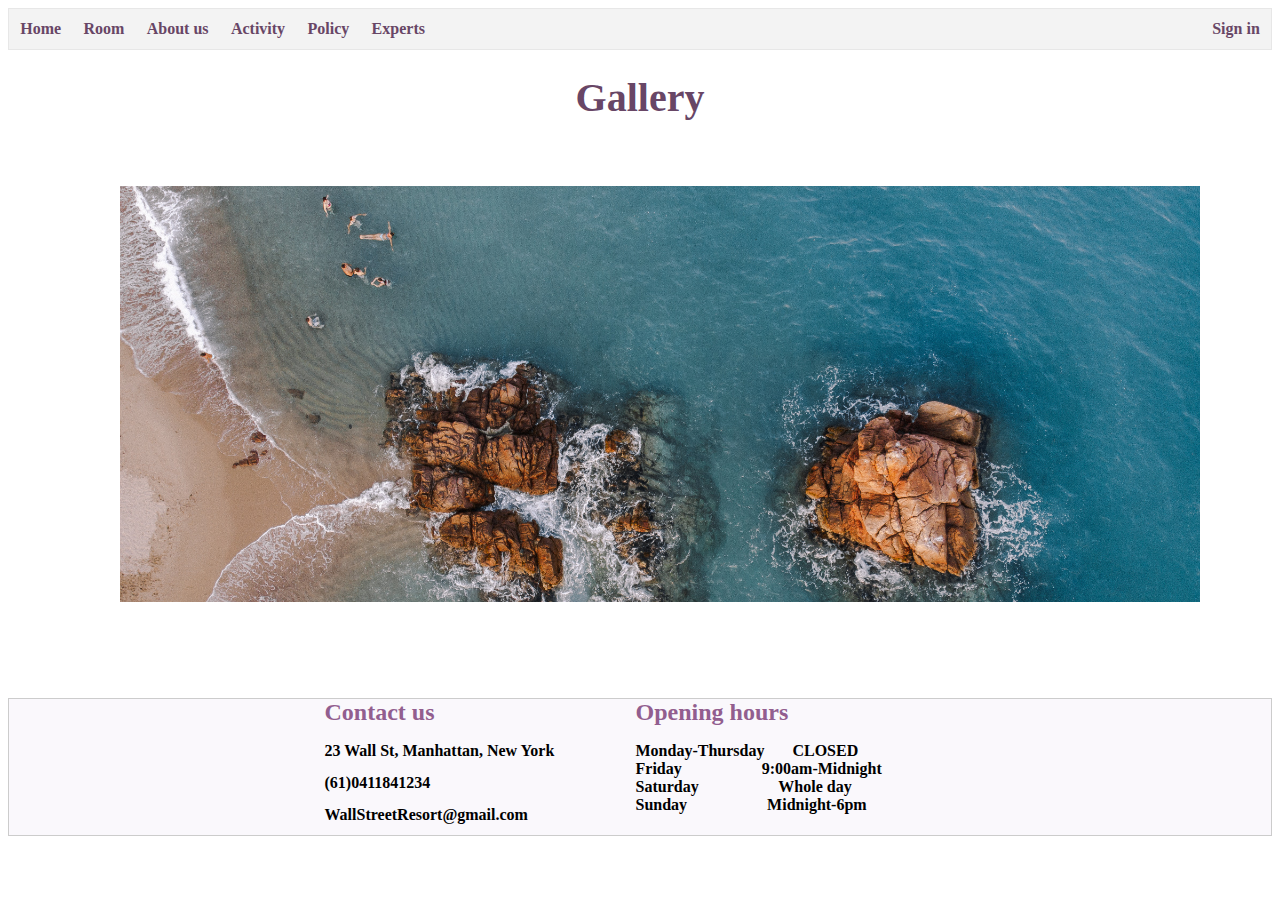
<file: src/about_us.html>
<!DOCTYPE html>
<html lang="en">
    <head>
        <meta charset="UTF-8">
        <meta name="viewport" content="width=device-width, initial-scale=1.0">
        <title>About us</title>
        <link href="css/style.css" rel="stylesheet">
    </head>
<body>
        <!--navigation-->
        <header>
            <div class="nav">
                <ul>
                    <li><a class="active" href="./index.html">Home</a></li>
                    <li><a href="./room.html">Room</a></li>
                    <li><a href="about_us.html">About us</a>
                        <div class="subnav">
                            <a href="./overview.html">Overview</a>
                            <a href="./report.html">Report</a>
                        </div>
                    </li>
                    <li><a href="./activity.html">Activity</a>
                        <div class="subnav">
                            <a href="./activity_game.html">Game</a>
                            <a href="./experts.html">Chat</a>
                            <a href="./activity_bet.html">Bet</a>
                        </div>
                    </li>
                    <li><a href="./policy.html">Policy</a></li>
                    <li><a href="./experts.html">Experts</a></li>
                    <li class="sign_in"><a href="./sign_in.html">Sign in</a></li>
                </ul>
            </div>
        </header>
        <!--Header-->
        <div class="about_us_header">
            <h1>Gallery</h1>  
        </div>
        <!--Figure-->
        <div class="figures">
            <div id="scroll" class="figure">
                <ul class="slider">
                    <li><img src="./images/aboutus1.jpg" alt="overview1"></li>
                    <li><img src="./images/aboutus2.jpg" alt="overview2"></li>
                    <li><img src="./images/aboutus3.jpg" alt="overview3"></li>
                    <li><img src="./images/aboutus4.jpg" alt="overview4"></li>
                    <li><img src="./images/aboutus5.jpg" alt="overview5"></li>
                </ul>
                <ul class="page_number"></ul>
            </div>
        </div>
        <!--footer-->
        <div class="footer">
            <div class="contact">
                <h1>Contact us</h1>
                <li>23 Wall St, Manhattan, New York</li>
                <li>(61)0411841234</li>
                <li>WallStreetResort@gmail.com</li>
            </div>
            <div class="opening">
                <h1>Opening hours</h1>
                <li>Monday-Thursday &nbsp&nbsp&nbsp&nbsp&nbsp CLOSED </li>
                <li>Friday &nbsp&nbsp&nbsp&nbsp&nbsp&nbsp&nbsp&nbsp&nbsp&nbsp&nbsp&nbsp&nbsp&nbsp&nbsp&nbsp&nbsp&nbsp
                    9:00am-Midnight </li>
                <li>Saturday &nbsp&nbsp&nbsp&nbsp&nbsp&nbsp&nbsp&nbsp&nbsp&nbsp&nbsp&nbsp&nbsp&nbsp&nbsp&nbsp&nbsp&nbsp
                    Whole day </li>
                <li>Sunday &nbsp&nbsp&nbsp&nbsp&nbsp&nbsp&nbsp&nbsp&nbsp&nbsp&nbsp&nbsp&nbsp&nbsp&nbsp&nbsp&nbsp&nbsp
                    Midnight-6pm </li>
            </div>
        </div>
        <!--script-->
        <script src="js/jquery-3.6.0.min.js"></script>
        <script src="js/figure_slide.js"></script>
</body>

</html>
</file>
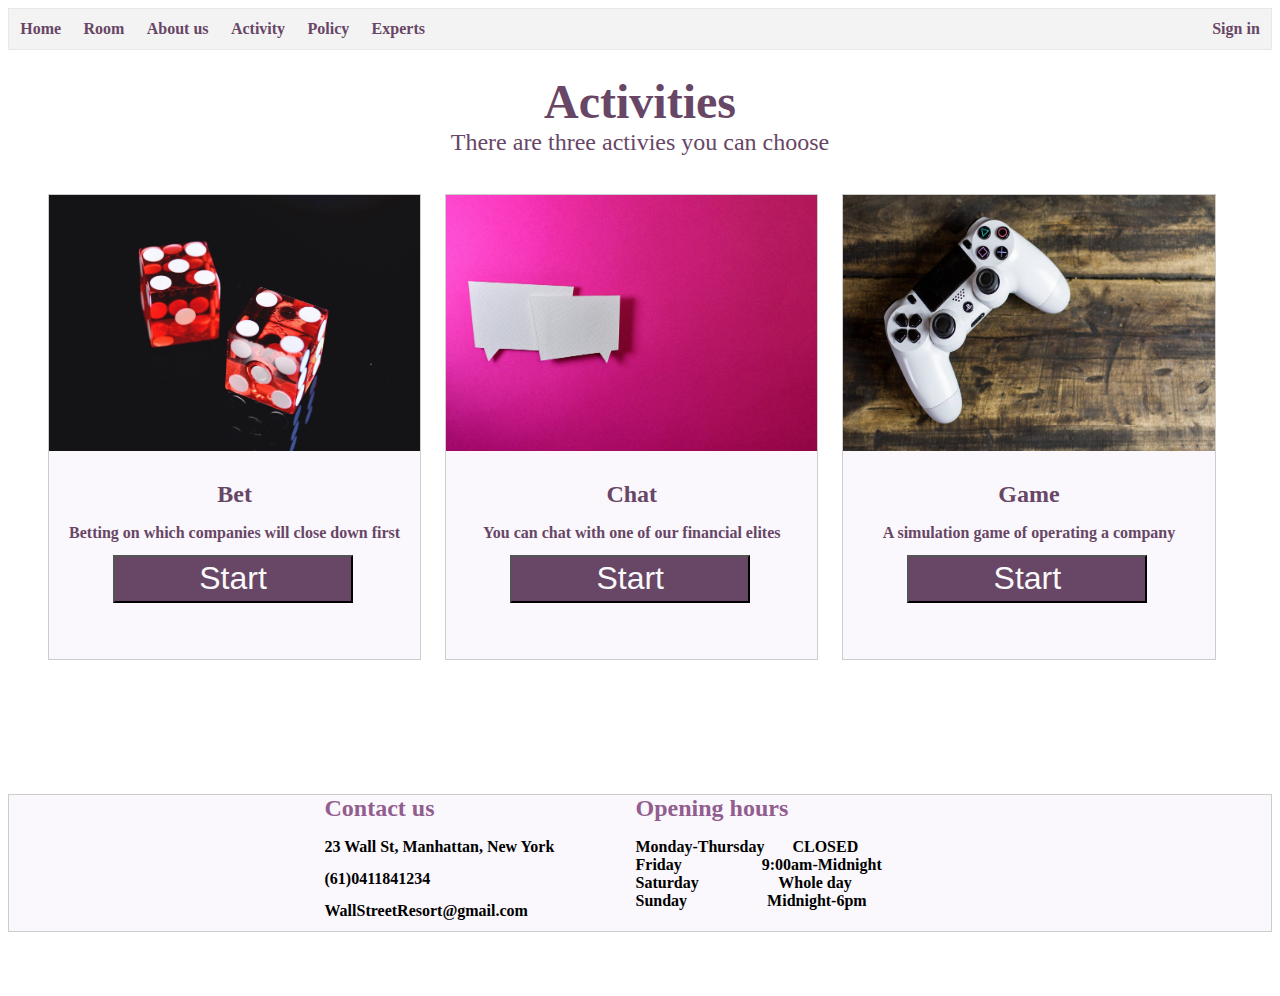
<file: src/activity.html>
<!DOCTYPE html>
<html lang="en">

<head>
    <meta charset="UTF-8">
    <meta name="viewport" content="width=device-width, initial-scale=1.0">
    <title>Activity</title>
    <link href="css/style.css" rel="stylesheet">
</head>

<body>
    <!--navigation-->
    <header>
        <div class="nav">
            <ul>
                <li><a class="active" href="./index.html">Home</a></li>
                <li><a href="./room.html">Room</a></li>
                <li><a href="about_us.html">About us</a>
                    <div class="subnav">
                        <a href="./overview.html">Overview</a>
                        <a href="./report.html">Report</a>
                    </div>
                </li>
                <li><a href="./activity.html">Activity</a>
                    <div class="subnav">
                        <a href="./activity_game.html">Game</a>
                        <a href="./experts.html">Chat</a>
                        <a href="./activity_bet.html">Bet</a>
                    </div>
                </li>
                <li><a href="./policy.html">Policy</a></li>
                <li><a href="./experts.html">Experts</a></li>
                <li class="sign_in"><a href="./sign_in.html">Sign in</a></li>
            </ul>
        </div>
    </header>
    <!--activity-->
    <div class="activity_header">
        <h2>Activities</h2>
        <p>There are three activies you can choose</p>
    </div>
    <div class="select_container">
        <div class="select_maindiv">
            <ul>
                <li>
                    <div class="img"><img src="./images/bet.jpg" alt="bet"></div>
                    <div class="select_intro">
                        <h1>Bet</h1>
                        <h2>Betting on which companies will close down first</h2>
                        <input type="button" onclick="location.href=('./activity_bet.html')"
                            value="Start"></input>
                    </div>
                </li>
                <li>
                    <div class="img"><img src="./images/chat.jpg" alt="chat"></div>
                    <div class="select_intro">
                        <h1>Chat</h1>
                        <h2>You can chat with one of our financial elites</h2>
                        <input type="button" onclick="location.href=('./experts.html')"
                            value="Start"></input>
                    </div>
                </li>
                <li>
                    <div class="img"><img src="./images/game.jpg" alt="simulation"></div>
                    <div class="select_intro">
                        <h1>Game</h1>
                        <h2>A simulation game of operating a company</h2>
                        <input type="button" onclick="location.href=('./activity_game.html')"
                            value="Start"></input>
                    </div>
                </li>
            </ul>
        </div>
    </div>
    <!--footer-->
    <div class="footer">
        <div class="contact">
            <h1>Contact us</h1>
            <li>23 Wall St, Manhattan, New York</li>
            <li>(61)0411841234</li>
            <li>WallStreetResort@gmail.com</li>
        </div>
        <div class="opening">
            <h1>Opening hours</h1>
            <li>Monday-Thursday &nbsp&nbsp&nbsp&nbsp&nbsp CLOSED </li>
            <li>Friday &nbsp&nbsp&nbsp&nbsp&nbsp&nbsp&nbsp&nbsp&nbsp&nbsp&nbsp&nbsp&nbsp&nbsp&nbsp&nbsp&nbsp&nbsp
                9:00am-Midnight </li>
            <li>Saturday &nbsp&nbsp&nbsp&nbsp&nbsp&nbsp&nbsp&nbsp&nbsp&nbsp&nbsp&nbsp&nbsp&nbsp&nbsp&nbsp&nbsp&nbsp
                Whole day </li>
            <li>Sunday &nbsp&nbsp&nbsp&nbsp&nbsp&nbsp&nbsp&nbsp&nbsp&nbsp&nbsp&nbsp&nbsp&nbsp&nbsp&nbsp&nbsp&nbsp
                Midnight-6pm </li>
        </div>
    </div>

</body>

</html>
</file>
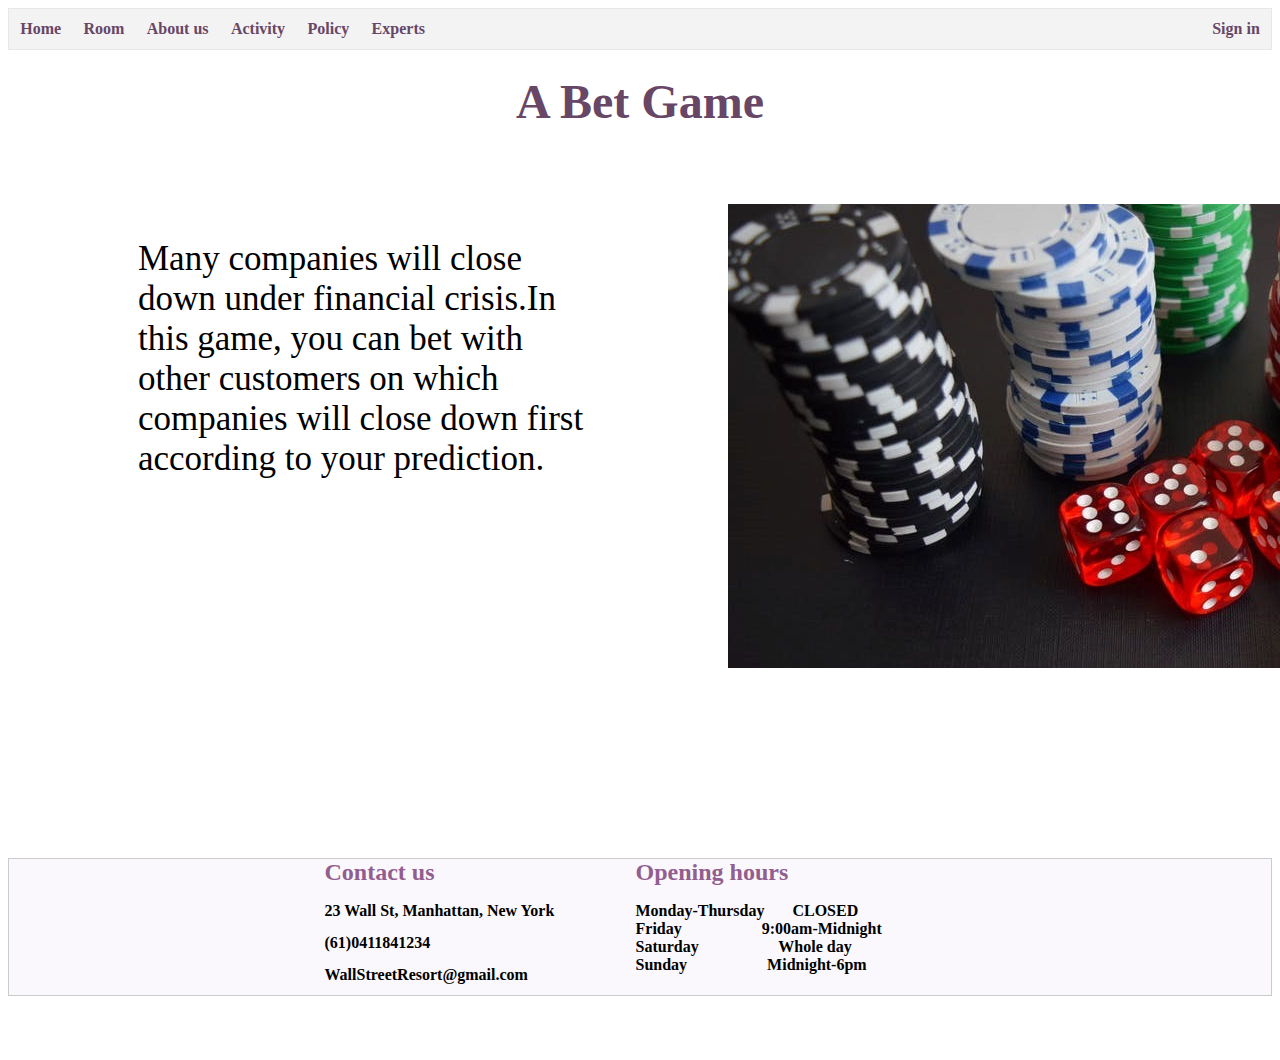
<file: src/activity_bet.html>
<!DOCTYPE html>
<html lang="en">

<head>
    <meta charset="UTF-8">
    <meta name="viewport" content="width=device-width, initial-scale=1.0">
    <title>Bet</title>
    <link href="css/style.css" rel="stylesheet">
</head>

<body>
    <!--Main Header-->
    <header>
        <div class="nav">
            <ul>
                <li><a class="active" href="./index.html">Home</a></li>
                <li><a href="./room.html">Room</a></li>
                <li><a href="about_us.html">About us</a>
                    <div class="subnav">
                        <a href="./overview.html">Overview</a>
                        <a href="./report.html">Report</a>
                    </div>
                </li>
                <li><a href="./activity.html">Activity</a>
                    <div class="subnav">
                        <a href="./activity_game.html">Game</a>
                        <a href="./experts.html">Chat</a>
                        <a href="./activity_bet.html">Bet</a>
                    </div>
                </li>
                <li><a href="./policy.html">Policy</a></li>
                <li><a href="./experts.html">Experts</a></li>
                <li class="sign_in"><a href="./sign_in.html">Sign in</a></li>
            </ul>
        </div>
    </header>
    <!--mainbox-->
    <div class="activity_box">
        <div class="activity_header">
            <h2>A Bet Game</h2>
            
        </div>
        <div class="activity-right">
            <p class="p-leader">About me</p>
            <p class='p-content'>
                Many companies will close down under financial crisis.In this game, you can bet with other customers on which companies will close down first according to your prediction.
            </p>
        </div>
        <div class="activity-left">
            <img src="./images/bet2.jpg" alt="bet2">
        </div>
    </div>
    <!--footer-->
    <div class="footer">
        <div class="contact">
            <h1>Contact us</h1>
            <li>23 Wall St, Manhattan, New York</li>
            <li>(61)0411841234</li>
            <li>WallStreetResort@gmail.com</li>
        </div>
        <div class="opening">
            <h1>Opening hours</h1>
            <li>Monday-Thursday &nbsp&nbsp&nbsp&nbsp&nbsp CLOSED </li>
            <li>Friday &nbsp&nbsp&nbsp&nbsp&nbsp&nbsp&nbsp&nbsp&nbsp&nbsp&nbsp&nbsp&nbsp&nbsp&nbsp&nbsp&nbsp&nbsp 9:00am-Midnight </li>
            <li>Saturday &nbsp&nbsp&nbsp&nbsp&nbsp&nbsp&nbsp&nbsp&nbsp&nbsp&nbsp&nbsp&nbsp&nbsp&nbsp&nbsp&nbsp&nbsp Whole day </li>
            <li>Sunday &nbsp&nbsp&nbsp&nbsp&nbsp&nbsp&nbsp&nbsp&nbsp&nbsp&nbsp&nbsp&nbsp&nbsp&nbsp&nbsp&nbsp&nbsp Midnight-6pm </li>
        </div>
    </div>
    <!--script-->  
</body>

</html>
</file>
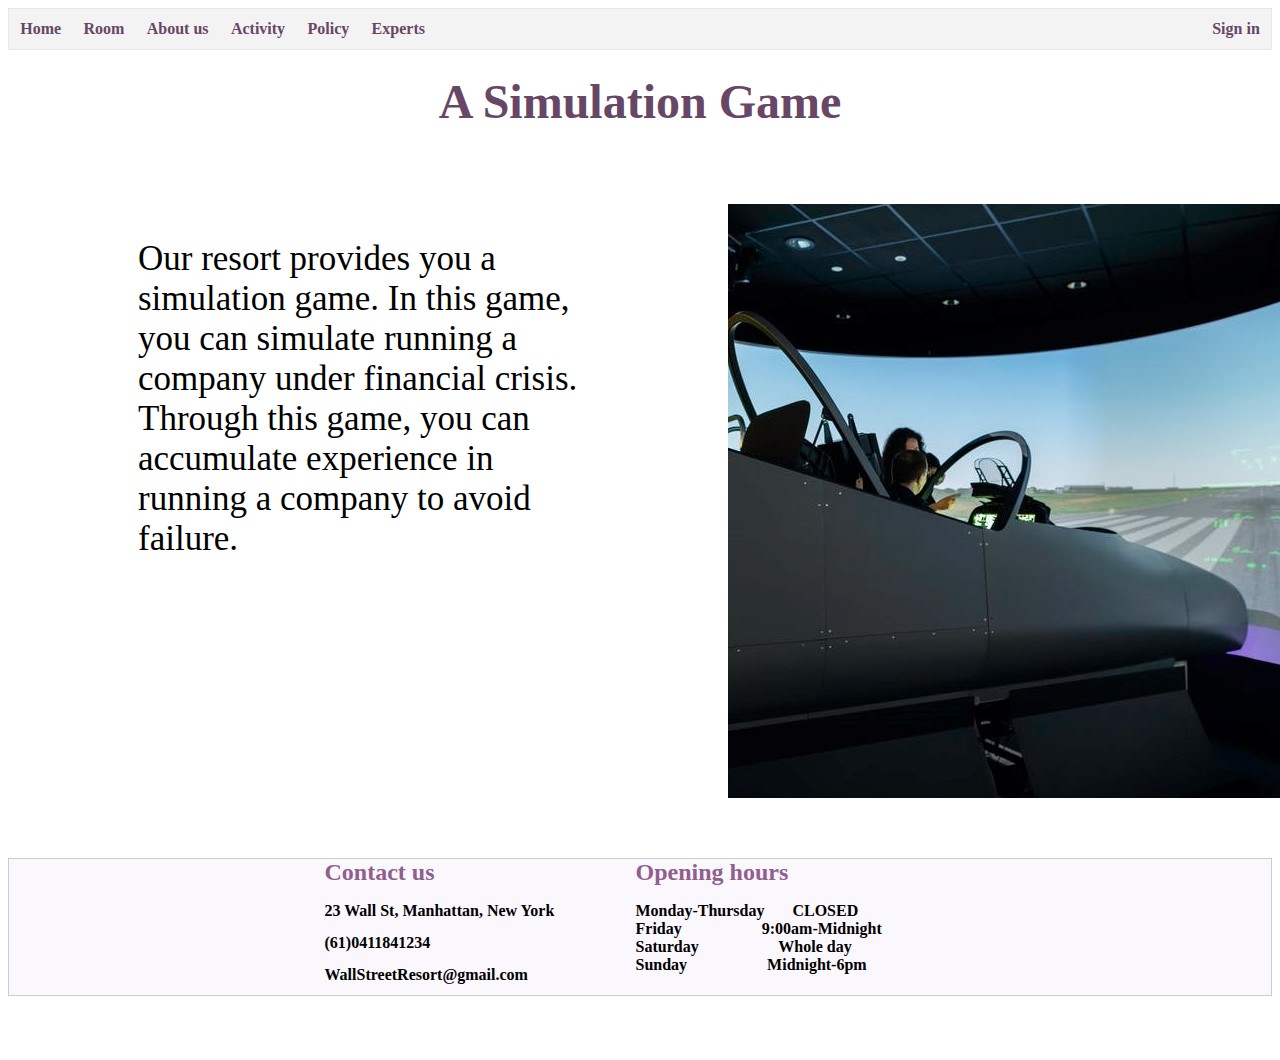
<file: src/activity_game.html>
<!DOCTYPE html>
<html lang="en">

<head>
    <meta charset="UTF-8">
    <meta name="viewport" content="width=device-width, initial-scale=1.0">
    <title>Game</title>
    <link href="css/style.css" rel="stylesheet">
</head>

<body>
    <!--Main Header-->
    <header>
        <div class="nav">
            <ul>
                <li><a class="active" href="./index.html">Home</a></li>
                <li><a href="./room.html">Room</a></li>
                <li><a href="about_us.html">About us</a>
                    <div class="subnav">
                        <a href="./overview.html">Overview</a>
                        <a href="./report.html">Report</a>
                    </div>
                </li>
                <li><a href="./activity.html">Activity</a>
                    <div class="subnav">
                        <a href="./activity_game.html">Game</a>
                        <a href="./experts.html">Chat</a>
                        <a href="./activity_bet.html">Bet</a>
                    </div>
                </li>
                <li><a href="./policy.html">Policy</a></li>
                <li><a href="./experts.html">Experts</a></li>
                <li class="sign_in"><a href="./sign_in.html">Sign in</a></li>
            </ul>
        </div>
    </header>
    <!--mainbox-->
    <div class="activity_box">
        <div class="activity_header">
            <h2>A Simulation Game</h2>
        
        </div>
        <div class="activity-right">
            
            <p class='p-content'>
                Our resort provides you a simulation game. In this game, you can simulate running a company under financial crisis. Through this game, you can accumulate experience in running a company to avoid failure.
            </p>
        </div>
        <div class="activity-left">
            <img src="./images/game_2.jpg" alt="game2">
        </div>
    </div>
    <!--footer-->
    <div class="footer">
        <div class="contact">
            <h1>Contact us</h1>
            <li>23 Wall St, Manhattan, New York</li>
            <li>(61)0411841234</li>
            <li>WallStreetResort@gmail.com</li>
        </div>
        <div class="opening">
            <h1>Opening hours</h1>
            <li>Monday-Thursday &nbsp&nbsp&nbsp&nbsp&nbsp CLOSED </li>
            <li>Friday &nbsp&nbsp&nbsp&nbsp&nbsp&nbsp&nbsp&nbsp&nbsp&nbsp&nbsp&nbsp&nbsp&nbsp&nbsp&nbsp&nbsp&nbsp 9:00am-Midnight </li>
            <li>Saturday &nbsp&nbsp&nbsp&nbsp&nbsp&nbsp&nbsp&nbsp&nbsp&nbsp&nbsp&nbsp&nbsp&nbsp&nbsp&nbsp&nbsp&nbsp Whole day </li>
            <li>Sunday &nbsp&nbsp&nbsp&nbsp&nbsp&nbsp&nbsp&nbsp&nbsp&nbsp&nbsp&nbsp&nbsp&nbsp&nbsp&nbsp&nbsp&nbsp Midnight-6pm </li>
        </div>
    </div>
    
</body>

</html>
</file>
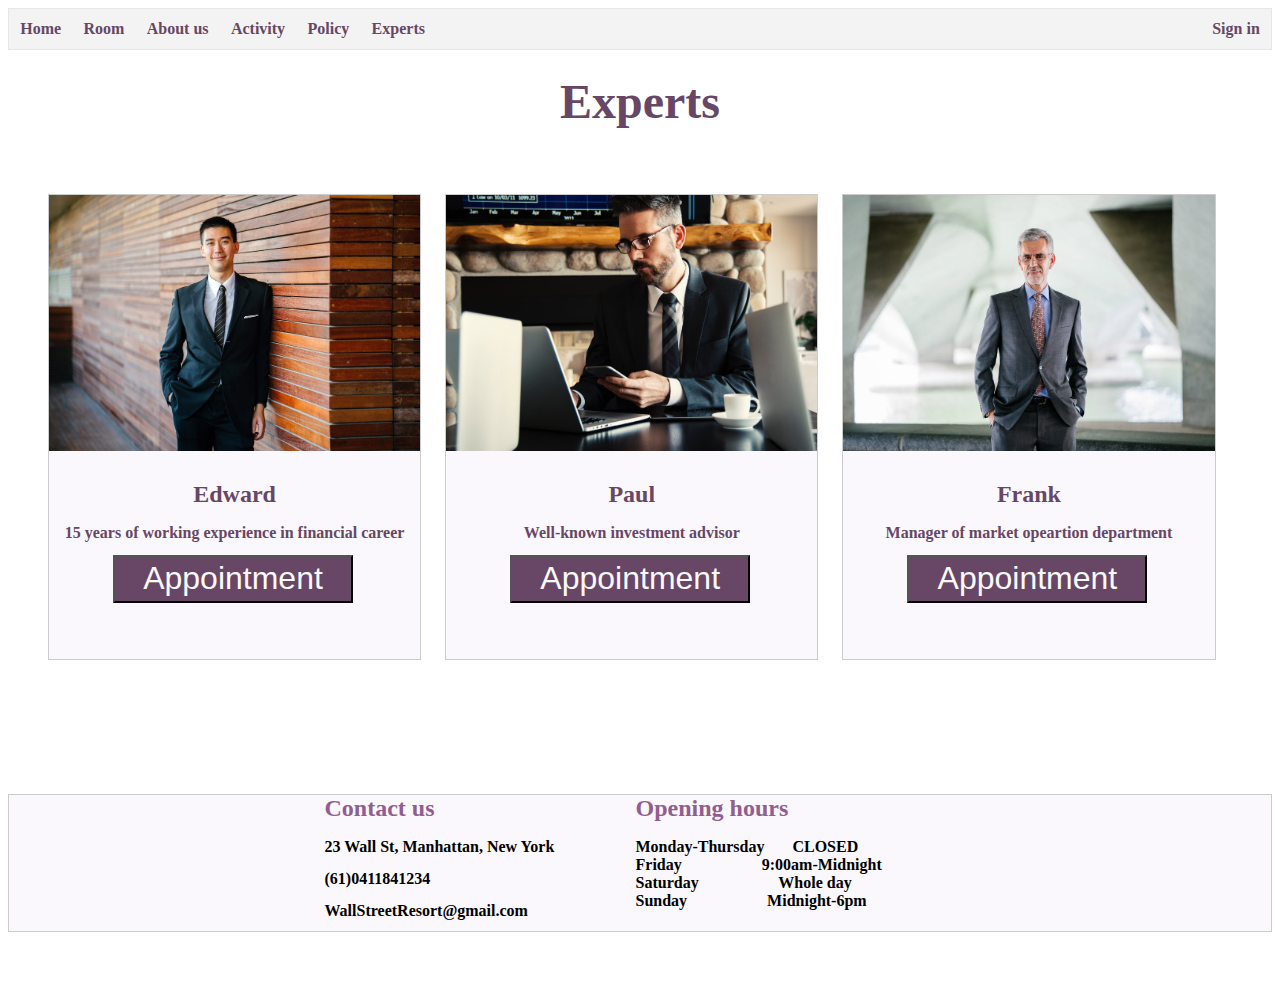
<file: src/experts.html>
<!DOCTYPE html>
<html lang="en">

<head>
    <meta charset="UTF-8">
    <meta name="viewport" content="width=device-width, initial-scale=1.0">
    <title>Experts</title>
    <link href="css/style.css" rel="stylesheet">
</head>

<body>
    <!--navigation-->
    <header>
        <div class="nav">
            <ul>
                <li><a class="active" href="./index.html">Home</a></li>
                <li><a href="./room.html">Room</a></li>
                <li><a href="about_us.html">About us</a>
                    <div class="subnav">
                        <a href="./overview.html">Overview</a>
                        <a href="./report.html">Report</a>
                    </div>
                </li>
                <li><a href="./activity.html">Activity</a>
                    <div class="subnav">
                        <a href="./activity_game.html">Game</a>
                        <a href="./experts.html">Chat</a>
                        <a href="./activity_bet.html">Bet</a>
                    </div>
                </li>
                <li><a href="./policy.html">Policy</a></li>
                <li><a href="./experts.html">Experts</a></li>
                <li class="sign_in"><a href="./sign_in.html">Sign in</a></li>
            </ul>
        </div>
    </header>
    <!--activity section-->
    <div class="activity_header">
        <h2>Experts</h2>
        
    </div>
    <div class="select_container">
        <div class="select_maindiv">
            <ul>
                <li>
                    <div class="img"><img src="./images/expert1.jpg" alt="expert1"></div>
                    <div class="select_intro">
                        <h1>Edward</h1>
                        <h2>15 years of working experience in financial career</h2>
                        <input type="submit"  onclick="alert('Successful reservation')" value="Appointment"></input>
                    </div>
                </li>
                <li>
                    <div class="img"><img src="./images/expert2.jpg" alt="expert2"></div>
                    <div class="select_intro">
                        <h1>Paul</h1>
                        <h2>Well-known investment advisor</h2>
                        <input type="submit" onclick="alert('Successful reservation')" value="Appointment"></input>
                    </div>
                </li>
                <li>
                    <div class="img"><img src="./images/expert3.jpg" alt="expert3"></div>
                    <div class="select_intro">
                        <h1>Frank</h1>
                        <h2>Manager of market opeartion department</h2>
                        <input type="submit" onclick="alert('Successful reservation')" value="Appointment"></input>
                    </div>
                </li>
            </ul>
        </div>

    </div>
    <!--footer-->
    <div class="footer">
        <div class="contact">
            <h1>Contact us</h1>
            <li>23 Wall St, Manhattan, New York</li>
            <li>(61)0411841234</li>
            <li>WallStreetResort@gmail.com</li>
        </div>
        <div class="opening">
            <h1>Opening hours</h1>
            <li>Monday-Thursday &nbsp&nbsp&nbsp&nbsp&nbsp CLOSED </li>
            <li>Friday &nbsp&nbsp&nbsp&nbsp&nbsp&nbsp&nbsp&nbsp&nbsp&nbsp&nbsp&nbsp&nbsp&nbsp&nbsp&nbsp&nbsp&nbsp
                9:00am-Midnight </li>
            <li>Saturday &nbsp&nbsp&nbsp&nbsp&nbsp&nbsp&nbsp&nbsp&nbsp&nbsp&nbsp&nbsp&nbsp&nbsp&nbsp&nbsp&nbsp&nbsp
                Whole day </li>
            <li>Sunday &nbsp&nbsp&nbsp&nbsp&nbsp&nbsp&nbsp&nbsp&nbsp&nbsp&nbsp&nbsp&nbsp&nbsp&nbsp&nbsp&nbsp&nbsp
                Midnight-6pm </li>
        </div>
    </div>
    
</body>

</html>
</file>
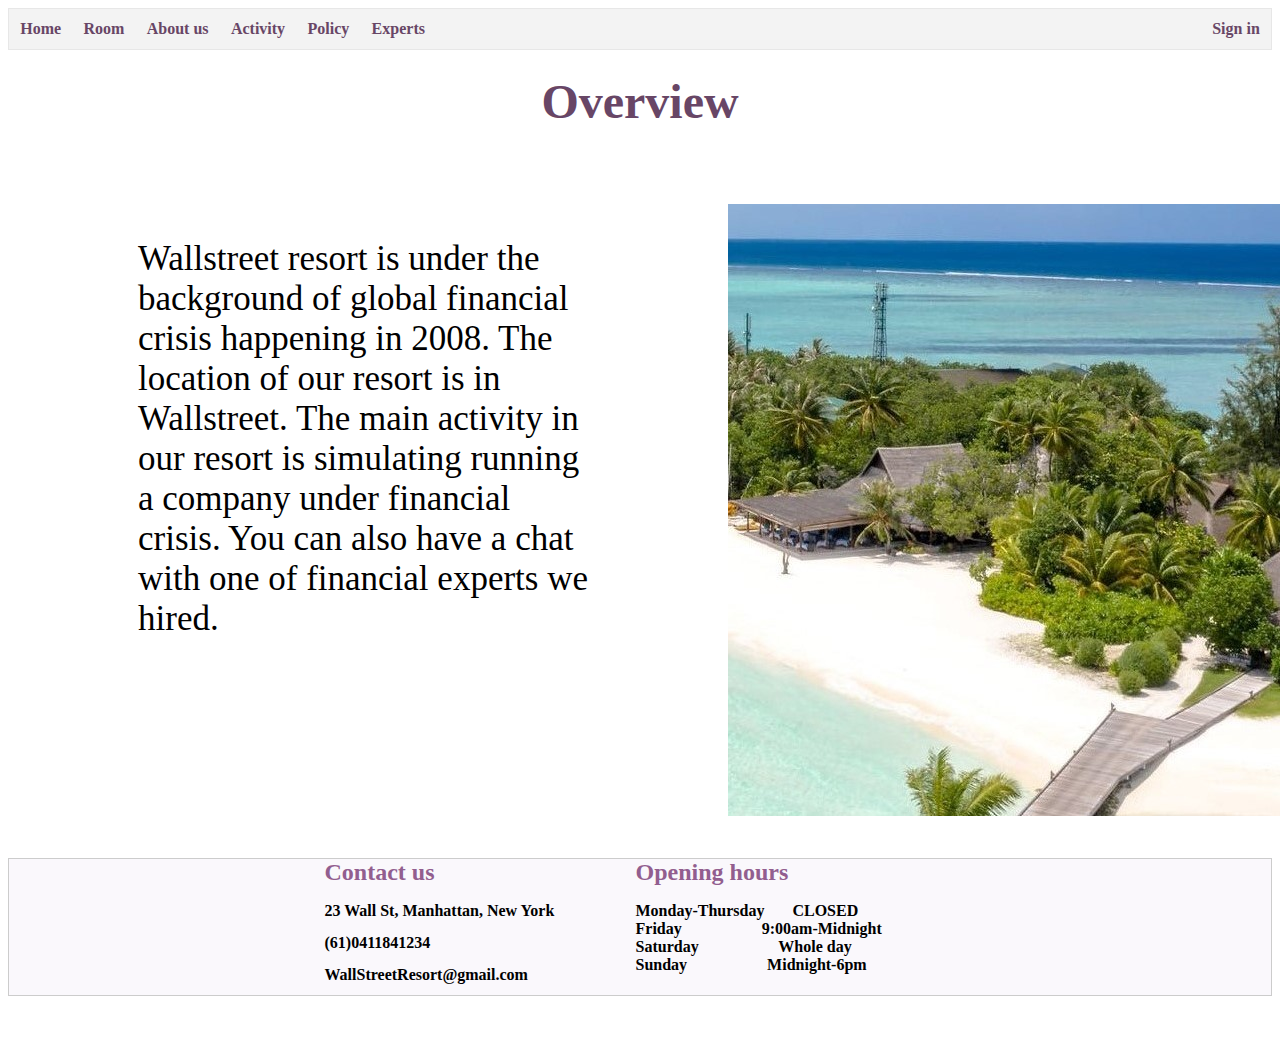
<file: src/overview.html>
<!DOCTYPE html>
<html lang="en">

<head>
    <meta charset="UTF-8">
    <meta name="viewport" content="width=device-width, initial-scale=1.0">
    <title>Overview</title>
    <link href="css/style.css" rel="stylesheet">
</head>

<body>
    <!--Main Header-->
    <header>
        <div class="nav">
            <ul>
                <li><a class="active" href="./index.html">Home</a></li>
                <li><a href="./room.html">Room</a></li>
                <li><a href="about_us.html">About us</a>
                    <div class="subnav">
                        <a href="./overview.html">Overview</a>
                        <a href="./report.html">Report</a>
                    </div>
                </li>
                <li><a href="./activity.html">Activity</a>
                    <div class="subnav">
                        <a href="./activity_game.html">Game</a>
                        <a href="./experts.html">Chat</a>
                        <a href="./activity_bet.html">Bet</a>
                    </div>
                </li>
                <li><a href="./policy.html">Policy</a></li>
                <li><a href="./experts.html">Experts</a></li>
                <li class="sign_in"><a href="./sign_in.html">Sign in</a></li>
            </ul>
        </div>
    </header>
    <!--mainbox-->
    <div class="activity_box">
        <div class="activity_header">
            <h2>Overview</h2>
            
        </div>
        <div class="activity-right">
            <p class="p-leader">About me</p>
            <p class='p-content'>
                Wallstreet resort is under the background of global financial crisis happening in 
                2008. The location of our resort is in Wallstreet. The main activity in our resort is simulating running a company under financial crisis. 
                You can also have a chat with one of financial experts we hired.
            </p>
        </div>
        <div class="activity-left">
            <img src="./images/overview.jpg" alt="overview">
        </div>
    </div>
    <!--footer-->
    <div class="footer">
        <div class="contact">
            <h1>Contact us</h1>
            <li>23 Wall St, Manhattan, New York</li>
            <li>(61)0411841234</li>
            <li>WallStreetResort@gmail.com</li>
        </div>
        <div class="opening">
            <h1>Opening hours</h1>
            <li>Monday-Thursday &nbsp&nbsp&nbsp&nbsp&nbsp CLOSED </li>
            <li>Friday &nbsp&nbsp&nbsp&nbsp&nbsp&nbsp&nbsp&nbsp&nbsp&nbsp&nbsp&nbsp&nbsp&nbsp&nbsp&nbsp&nbsp&nbsp 9:00am-Midnight </li>
            <li>Saturday &nbsp&nbsp&nbsp&nbsp&nbsp&nbsp&nbsp&nbsp&nbsp&nbsp&nbsp&nbsp&nbsp&nbsp&nbsp&nbsp&nbsp&nbsp Whole day </li>
            <li>Sunday &nbsp&nbsp&nbsp&nbsp&nbsp&nbsp&nbsp&nbsp&nbsp&nbsp&nbsp&nbsp&nbsp&nbsp&nbsp&nbsp&nbsp&nbsp Midnight-6pm </li>
        </div>
    </div>
    <!--script-->  
</body>

</html>
</file>
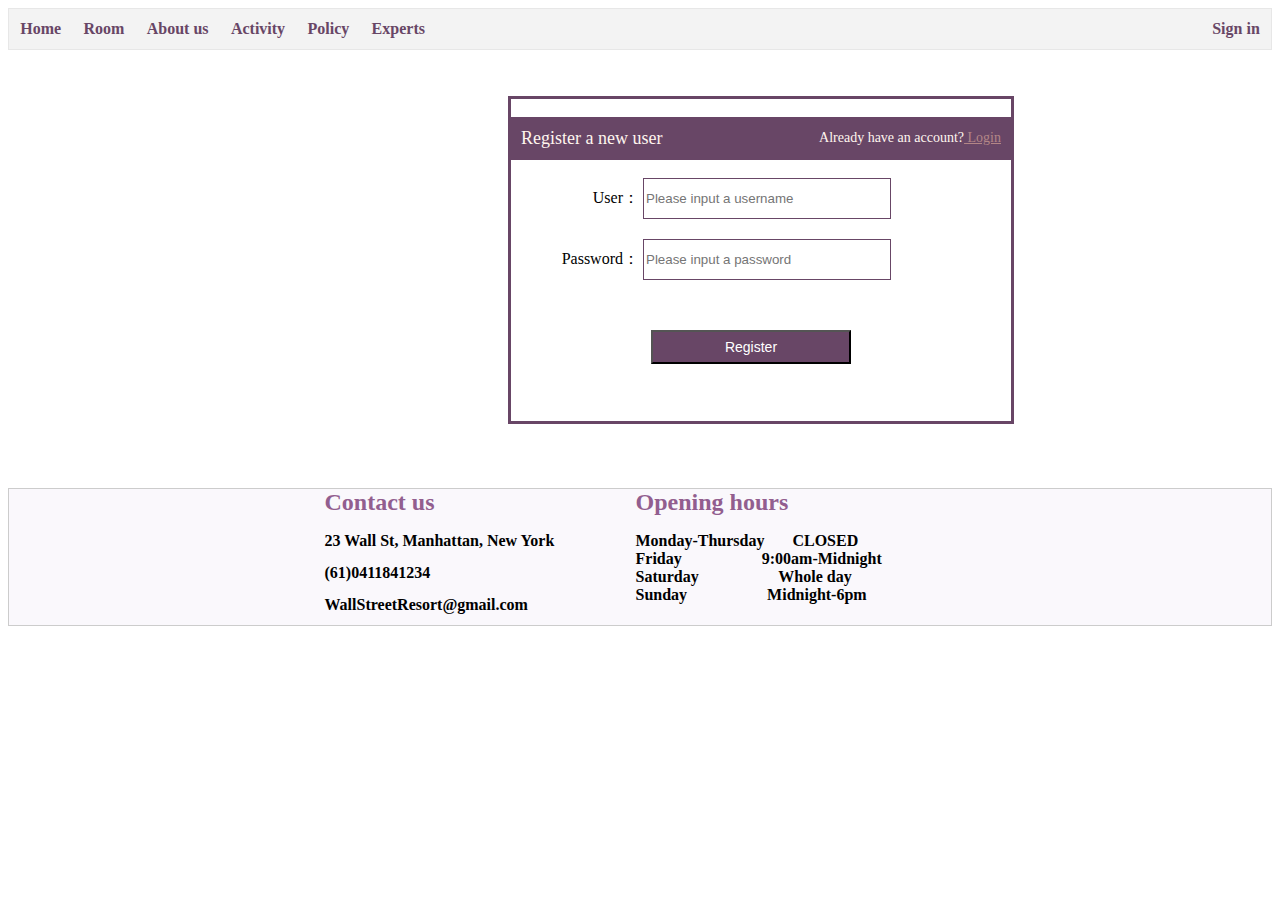
<file: src/register.html>
<!DOCTYPE html>
<html lang="en">

<head>
    <meta charset="UTF-8">
    <meta name="viewport" content="width=device-width, initial-scale=1.0">
    <title>Register</title>
    <link href="css/style.css" rel="stylesheet">
</head>

<body>
    <!--navigation-->
    <header>
        <div class="nav">
            <ul>
                <li><a class="active" href="./index.html">Home</a></li>
                <li><a href="./room.html">Room</a></li>
                <li><a href="about_us.html">About us</a>
                    <div class="subnav">
                        <a href="./overview.html">Overview</a>
                        <a href="./report.html">Report</a>
                    </div>
                </li>
                <li><a href="./activity.html">Activity</a>
                    <div class="subnav">
                        <a href="./activity_game.html">Game</a>
                        <a href="./experts.html">Chat</a>
                        <a href="./activity_bet.html">Bet</a>
                    </div>
                </li>
                <li><a href="./policy.html">Policy</a></li>
                <li><a href="./experts.html">Experts</a></li>
                <li class="sign_in"><a href="./sign_in.html">Sign in</a></li>
            </ul>
        </div>
    </header>
    <!--register section-->
    <div class="registerarea">
        <h3>Register a new user
            <div class="login">Already have an account?<a href="sign_in.html">&nbspLogin</a></div>
        </h3>
        <div class="reg_form">
            <form action="" method="post">
                <ul>
                    <li><label for="Input username">User：</label>
                        <input type="text" name="reg_name" id="reg_name" class="inp"
                            placeholder="Please input a username">
                    </li>
                    <li><label for="Input password">Password：</label>
                        <input type="password" name="reg_password" id="reg_password" class="inp"
                            placeholder="Please input a password">
                    </li>
                    <li>
                        <button type="button" id="register" class="btn">Register</button>
                    </li>
                </ul>
            </form>
        </div>
    </div>
    <!--footer-->
    <div class="footer">
        <div class="contact">
            <h1>Contact us</h1>
            <li>23 Wall St, Manhattan, New York</li>
            <li>(61)0411841234</li>
            <li>WallStreetResort@gmail.com</li>
        </div>
        <div class="opening">
            <h1>Opening hours</h1>
            <li>Monday-Thursday &nbsp&nbsp&nbsp&nbsp&nbsp CLOSED </li>
            <li>Friday &nbsp&nbsp&nbsp&nbsp&nbsp&nbsp&nbsp&nbsp&nbsp&nbsp&nbsp&nbsp&nbsp&nbsp&nbsp&nbsp&nbsp&nbsp
                9:00am-Midnight </li>
            <li>Saturday &nbsp&nbsp&nbsp&nbsp&nbsp&nbsp&nbsp&nbsp&nbsp&nbsp&nbsp&nbsp&nbsp&nbsp&nbsp&nbsp&nbsp&nbsp
                Whole day </li>
            <li>Sunday &nbsp&nbsp&nbsp&nbsp&nbsp&nbsp&nbsp&nbsp&nbsp&nbsp&nbsp&nbsp&nbsp&nbsp&nbsp&nbsp&nbsp&nbsp
                Midnight-6pm </li>
        </div>
    </div>
    <!--script-->
    <script src="./js/register.js"></script>
    <script src="./js/jquery-3.6.0.min.js"></script>
</body>

</html>
</file>
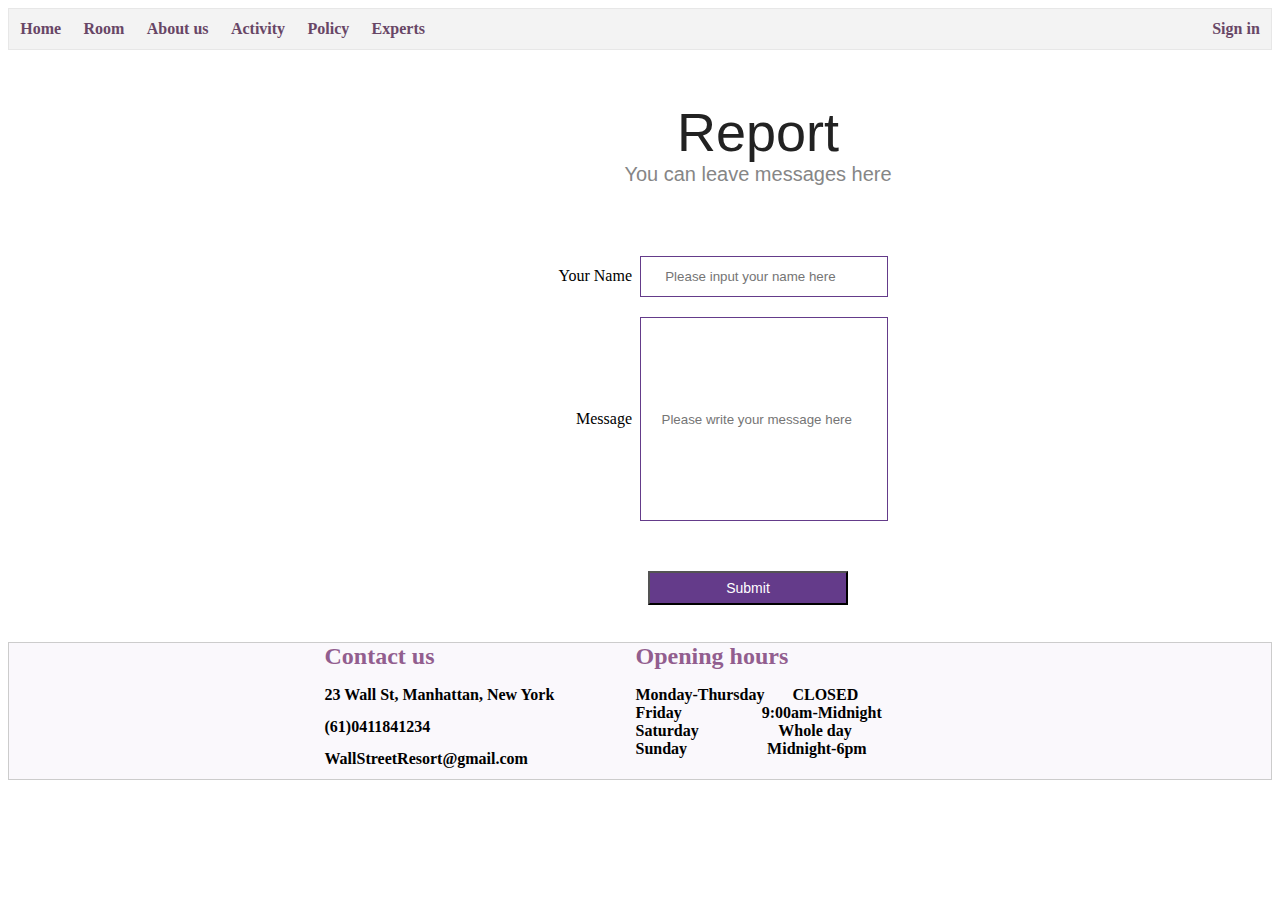
<file: src/report.html>
<!DOCTYPE html>
<html lang="en">

<head>
    <meta charset="UTF-8">

    <meta name="viewport" content="width=device-width, initial-scale=1.0">
    <title>Report</title>
    <link href="css/style.css" rel="stylesheet">
</head>

<body>
    <!--navigation-->
    <header>
        <div class="nav">
            <ul>
                <li><a class="active" href="./index.html">Home</a></li>
                <li><a href="./room.html">Room</a></li>
                <li><a href="about_us.html">About us</a>
                    <div class="subnav">
                        <a href="./overview.html">Overview</a>
                        <a href="./report.html">Report</a>
                    </div>
                </li>
                <li><a href="./activity.html">Activity</a>
                    <div class="subnav">
                        <a href="./activity_game.html">Game</a>
                        <a href="./experts.html">Chat</a>
                        <a href="./activity_bet.html">Bet</a>
                    </div>
                </li>
                <li><a href="./policy.html">Policy</a></li>
                <li><a href="./experts.html">Experts</a></li>
                <li class="sign_in"><a href="./sign_in.html">Sign in</a></li>
            </ul>
        </div>
    </header>
    <!--mainbox-->
    <div class="report">
        <div class="h2-container">
            <h2>Report</h2>
            <p class="h2-p">You can leave messages here</p>
        </div>
        
    </div>

    <div class="messagearea">
        
        <div class="reg_form">
            <form action="" method="post">
                <ul>
                    <li><label for="Input name">Your Name&nbsp</label>
                        <input type="text" name="name" id="name" class="input"
                            placeholder="&nbsp&nbsp&nbsp&nbsp&nbsp Please input your name here">
                    </li>
                    <li><label for="Input message">Message&nbsp</label>
                        <input type="text" name="message" id="message" class="message"
                            placeholder="&nbsp&nbsp&nbsp&nbsp Please write your message here">
                    </li>
                    <li>
                        <button type="button" id="submit_btn" class="btn">Submit</button>
                    </li>
                </ul>
            </form>
        </div>
    </div>
    <!--footer-->
    <div class="footer">
        <div class="contact">
            <h1>Contact us</h1>
            <li>23 Wall St, Manhattan, New York</li>
            <li>(61)0411841234</li>
            <li>WallStreetResort@gmail.com</li>
        </div>
        <div class="opening">
            <h1>Opening hours</h1>
            <li>Monday-Thursday &nbsp&nbsp&nbsp&nbsp&nbsp CLOSED </li>
            <li>Friday &nbsp&nbsp&nbsp&nbsp&nbsp&nbsp&nbsp&nbsp&nbsp&nbsp&nbsp&nbsp&nbsp&nbsp&nbsp&nbsp&nbsp&nbsp 9:00am-Midnight </li>
            <li>Saturday &nbsp&nbsp&nbsp&nbsp&nbsp&nbsp&nbsp&nbsp&nbsp&nbsp&nbsp&nbsp&nbsp&nbsp&nbsp&nbsp&nbsp&nbsp Whole day </li>
            <li>Sunday &nbsp&nbsp&nbsp&nbsp&nbsp&nbsp&nbsp&nbsp&nbsp&nbsp&nbsp&nbsp&nbsp&nbsp&nbsp&nbsp&nbsp&nbsp Midnight-6pm </li>
        </div>
    </div>
    <!--script-->
    <script src="./js/report.js"></script>
</body>

</html>
</file>
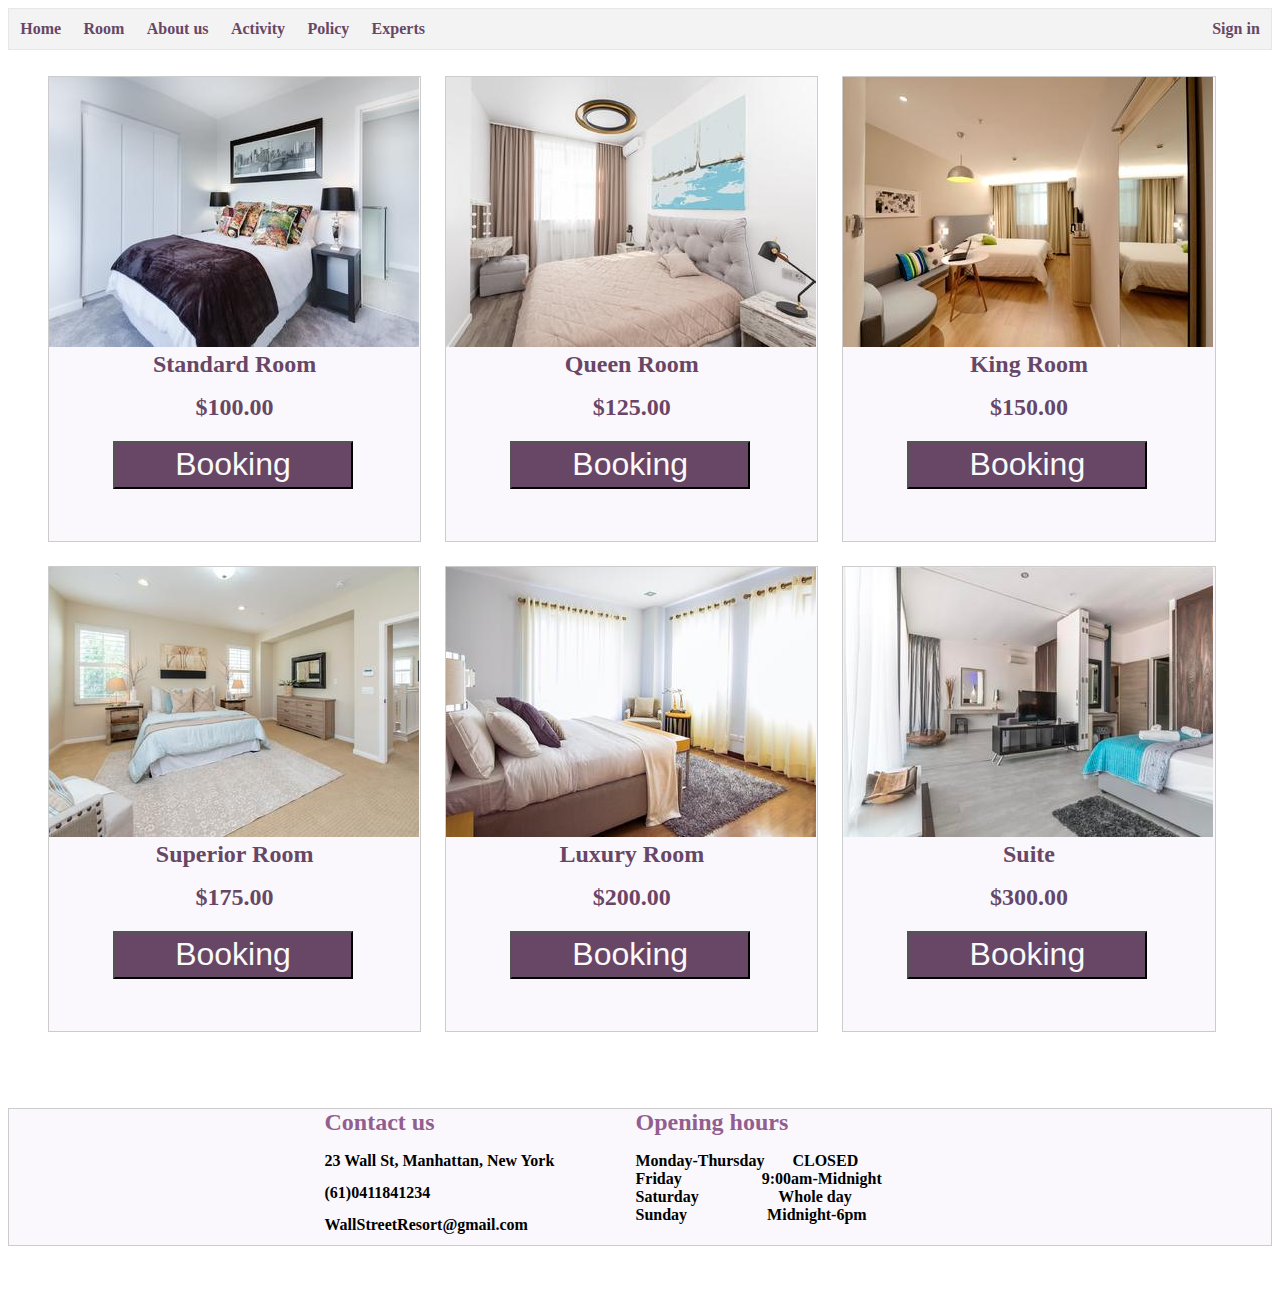
<file: src/room.html>
<!DOCTYPE html>
<html lang="en">

<head>
    <meta charset="UTF-8">
    <meta name="viewport" content="width=device-width, initial-scale=1.0">
    <title>Room</title>
    <link href="css/style.css" rel="stylesheet">
</head>

<body>
    <!--navigation-->
    <header>
        <div class="nav">
            <ul>
                <li><a class="active" href="./index.html">Home</a></li>
                <li><a href="./room.html">Room</a></li>
                <li><a href="about_us.html">About us</a>
                    <div class="subnav">
                        <a href="./overview.html">Overview</a>
                        <a href="./report.html">Report</a>
                    </div>
                </li>
                <li><a href="./activity.html">Activity</a>
                    <div class="subnav">
                        <a href="./activity_game.html">Game</a>
                        <a href="./experts.html">Chat</a>
                        <a href="./activity_bet.html">Bet</a>
                    </div>
                </li>
                <li><a href="./policy.html">Policy</a></li>
                <li><a href="./experts.html">Experts</a></li>
                <li class="sign_in"><a href="./sign_in.html">Sign in</a></li>
            </ul>
        </div>
    </header>

    <!--book section-->
    <div class="book_container">
        <div class="book_maindiv">
            <ul>
                <li>
                    <div><img src="./images/room1.jpg" alt="room1"></div>
                    <div class="room_intro">
                        <h1>Standard Room</h1>
                        <h2>$100.00</h2>
                        <input type="submit" onclick="alert('Successful Reservation')" value="Booking"></input>
                    </div>
                </li>
                <li>
                    <div><img src="./images/room2.jpg" alt="room2"></div>
                    <div class="room_intro">
                        <h1>Queen Room</h1>
                        <h2>$125.00</h2>
                        <input type="submit" onclick="alert('Successful Booking!')" value="Booking"></input>
                    </div>
                </li>
                <li>
                    <div><img src="./images/room3.jpg" alt="room3"></div>
                    <div class="room_intro">
                        <h1>King Room</h1>
                        <h2>$150.00</h2>
                        <input type="submit" onclick="alert('Successful Booking!')" value="Booking"></input>
                    </div>
                </li>
                <li>
                    <div><img src="./images/room4.jpg" alt="room4"></div>
                    <div class="room_intro">
                        <h1>Superior Room</h1>
                        <h2>$175.00</h2>
                        <input type="submit" onclick="alert('Successful Booking!')" value="Booking"></input>
                    </div>
                </li>
                <li>
                    <div><img src="./images/room5.jpg" alt="room5"></div>
                    <div class="room_intro">
                        <h1>Luxury Room</h1>
                        <h2>$200.00</h2>
                        <input type="submit" onclick="alert('Successful Booking!')" value="Booking"></input>
                    </div>
                </li>
                <li>
                    <div><img src="./images/room6.jpg" alt="room6"></div>
                    <div class="room_intro">
                        <h1>Suite</h1>
                        <h2>$300.00</h2>
                        <input type="submit" onclick="alert('Successful Booking!')" value="Booking"></input>
                    </div>
                </li>
            </ul>
        </div>

    </div>
    <!--footer-->
    <div class="footer">
        <div class="contact">
            <h1>Contact us</h1>
            <li>23 Wall St, Manhattan, New York</li>
            <li>(61)0411841234</li>
            <li>WallStreetResort@gmail.com</li>
        </div>
        <div class="opening">
            <h1>Opening hours</h1>
            <li>Monday-Thursday &nbsp&nbsp&nbsp&nbsp&nbsp CLOSED </li>
            <li>Friday &nbsp&nbsp&nbsp&nbsp&nbsp&nbsp&nbsp&nbsp&nbsp&nbsp&nbsp&nbsp&nbsp&nbsp&nbsp&nbsp&nbsp&nbsp
                9:00am-Midnight </li>
            <li>Saturday &nbsp&nbsp&nbsp&nbsp&nbsp&nbsp&nbsp&nbsp&nbsp&nbsp&nbsp&nbsp&nbsp&nbsp&nbsp&nbsp&nbsp&nbsp
                Whole day </li>
            <li>Sunday &nbsp&nbsp&nbsp&nbsp&nbsp&nbsp&nbsp&nbsp&nbsp&nbsp&nbsp&nbsp&nbsp&nbsp&nbsp&nbsp&nbsp&nbsp
                Midnight-6pm </li>
        </div>
    </div>
    
    
</body>

</html>
</file>
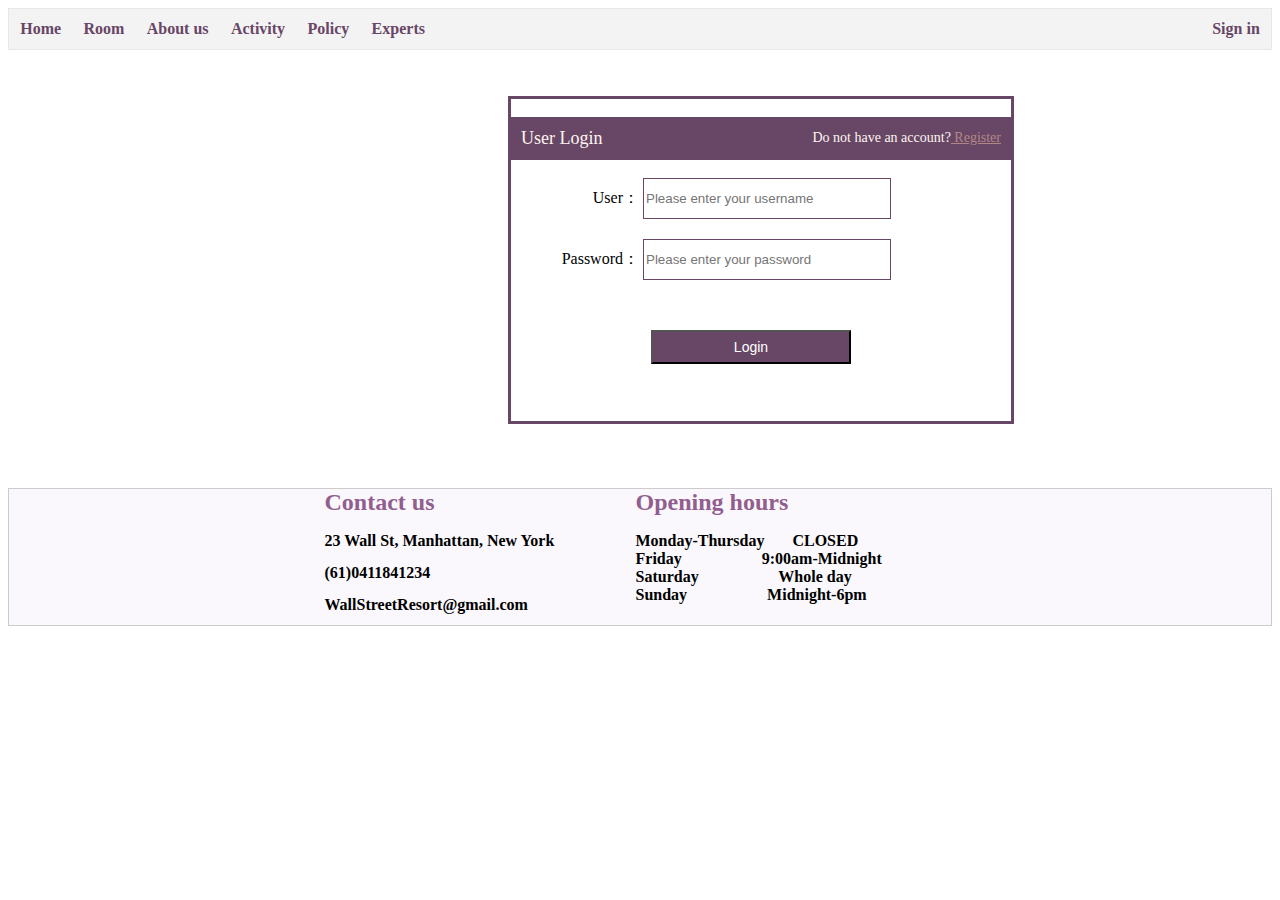
<file: src/sign_in.html>
<!DOCTYPE html>
<html lang="en">

<head>
    <meta charset="UTF-8">
    <meta name="viewport" content="width=device-width, initial-scale=1.0">
    <title>Login</title>
    <link href="css/style.css" rel="stylesheet">
</head>

<body>
    <!--navigation-->
    <header>
        <div class="nav">
            <ul>
                <li><a class="active" href="./index.html">Home</a></li>
                <li><a href="./room.html">Room</a></li>
                <li><a href="about_us.html">About us</a>
                    <div class="subnav">
                        <a href="./overview.html">Overview</a>
                        <a href="./report.html">Report</a>
                    </div>
                </li>
                <li><a href="./activity.html">Activity</a>
                    <div class="subnav">
                        <a href="./activity_game.html">Game</a>
                        <a href="./experts.html">Chat</a>
                        <a href="./activity_bet.html">Bet</a>
                    </div>
                </li>
                <li><a href="./policy.html">Policy</a></li>
                <li><a href="./experts.html">Experts</a></li>
                <li class="sign_in"><a href="./sign_in.html">Sign in</a></li>
            </ul>
        </div>
    </header>
    
    <!--sign in section-->
    <div class="registerarea">
        <h3>User Login
            <div class="login">Do not have an account?<a href="register.html">&nbspRegister</a></div>
        </h3>
        <div class="reg_form">
            <form action="" method="post">
                <ul>
                    <li><label for="Input username">User：</label>
                        <input type="text" name="user_name" id="user_name" class="inp"
                            placeholder="Please enter your username">
                    </li>
                    <li><label for="Input password">Password：</label>
                        <input type="password" name="user_password" id="user_password" class="inp"
                            placeholder="Please enter your password">
                    </li>
                    <li>
                        <button type="button" id="login" class="btn">Login</button>
                    </li>
                </ul>
            </form>
        </div>
    </div>
    <!--footer-->
    <div class="footer">
        <div class="contact">
            <h1>Contact us</h1>
            <li>23 Wall St, Manhattan, New York</li>
            <li>(61)0411841234</li>
            <li>WallStreetResort@gmail.com</li>
        </div>
        <div class="opening">
            <h1>Opening hours</h1>
            <li>Monday-Thursday &nbsp&nbsp&nbsp&nbsp&nbsp CLOSED </li>
            <li>Friday &nbsp&nbsp&nbsp&nbsp&nbsp&nbsp&nbsp&nbsp&nbsp&nbsp&nbsp&nbsp&nbsp&nbsp&nbsp&nbsp&nbsp&nbsp
                9:00am-Midnight </li>
            <li>Saturday &nbsp&nbsp&nbsp&nbsp&nbsp&nbsp&nbsp&nbsp&nbsp&nbsp&nbsp&nbsp&nbsp&nbsp&nbsp&nbsp&nbsp&nbsp
                Whole day </li>
            <li>Sunday &nbsp&nbsp&nbsp&nbsp&nbsp&nbsp&nbsp&nbsp&nbsp&nbsp&nbsp&nbsp&nbsp&nbsp&nbsp&nbsp&nbsp&nbsp
                Midnight-6pm </li>
        </div>
    </div>
    <!--script-->
    <script src="./js/login.js"></script>
    <script src="./js/jquery-3.6.0.min.js"></script>
</body>

</html>
</file>
<file: src/css/style.css>
header {
  height: 1.75rem;
  background-size: 100% 100%;
}
header .nav ul {
  list-style-type: none;
  margin: 0;
  padding: 0;
  overflow: hidden;
  font-weight: bold;
  border: 1px solid #e7e7e7;
  background-color: #f3f3f3;
}
header .nav ul .sign_in {
  float: right;
}
header .nav ul li {
  float: left;
}
header .nav ul li a {
  display: block;
  color: #684666;
  text-align: center;
  padding: 0.7rem 0.7rem;
  text-decoration: none;
}
header .nav ul li :hover {
  background-color: #684666;
  color: #f3f3f3;
}
header .nav ul li .subnav {
  display: none;
  position: relative;
  background-color: #f9f9f9;
  z-index: 9999;
}
header .nav ul li .subnav a {
  color: black;
  padding: 0.15rem 0.2rem;
  text-decoration: none;
  display: block;
}
header .nav ul li:hover .subnav {
  display: block;
}
.mainbox {
  position: relative;
  height: 40rem;
}
.mainbox .container {
  position: relative;
  height: 42.5rem;
  padding-top: 1.25rem;
  margin-top: 1.25rem;
  width: 100%;
  margin-left: 0%;
  margin-right: 0%;
  background-image: url(../images/background.jpg);
  background-size:cover;
  background-repeat: no-repeat;
}
.mainbox .container p {
  font-size: 4.875rem;
  margin: 0px;
  line-height: 36rem;
  text-align: center;
  color: #ac485d;
  font-weight: 800;
}
.data_container {
  position: relative;
  width: 80rem;
  height: 6rem;
  padding-top: 1.25rem;
  display: block;
  margin: 4rem auto;
  border: 0.1px solid;
  border-color: #ccc;
  background-color: #faf8fc;
}
.data_container h1 {
  font-size: 1.5rem;
  margin-top: 0%;
  text-align: center;
  color: #684666;
}
.data_container ul li {
  float: left;
  height: 3rem;
}
.data_container ul li input {
  height: 1rem;
}
.data_container ul li select {
  height: 1rem;
}
.data_container ul li label {
  font-size: 1rem;
  display: inline-block;
  width: 8rem;
  text-align: right;
  color: #684666;
  font-weight: bold;
}
.data_container ul li .submit input {
  font-size: 1rem;
  display: inline-block;
  width: 10rem;
  height: 1.5rem;
  margin-left: 4rem;
  background-color: #684666;
  color: #f9f9f9;
}
.footer {
  position: relative;
  top: 5%;
  bottom: 5%;
  margin: 4rem auto;
  height: 8.5rem;
  float: center;
  border: 0.1px solid;
  border-color: #ccc;
  background-color: #faf8fc;
}
.footer .contact {
  width: 20rem;
  height: 8.5rem;
  position: relative;
  float: left;
  list-style-type: none;
  font-weight:bold;
  left: 25%;
}
.footer .contact h1 {
  font-size: 1.5rem;
  margin-top: 0%;
  text-align: left;
  
  color: #925e8f;
}
.footer .contact li {
  height: 2rem;
}
.footer .opening {
  width: 20rem;
  height: 8.5rem;
  position: relative;
  float: right;
  right: 25%;
  font-weight:bold;
  list-style-type: none;
}
.footer h1 {
  font-size: 1.5rem;
  margin-top: 0%;
  text-align: left;
  color: #925e8f;
}
.book_container {
  height: 62rem;
}
.book_container .book_maindiv ul {
  list-style-type: none;
  width: 80rem;
  display: block;
  margin: 1rem auto;
}
.book_container .book_maindiv ul li {
  border: 0.1px solid;
  border-color: #ccc;
  background-color: #faf8fc;
  width: 23.2rem;
  height: 29rem;
  float: left;
  margin-right: 1.5rem;
  margin-top: 1.5rem;
}
.book_container .book_maindiv ul li .room_intro {
  height: 10rem;
  position: relative;
}
.book_container .book_maindiv ul li .room_intro h1 {
  font-size: 1.5rem;
  margin-top: 0%;
  text-align: center;
  color: #684666;
}
.book_container .book_maindiv ul li .room_intro h2 {
  font-size: 1.5rem;
  margin-top: 0%;
  text-align: center;
  color: #684666;
}
.book_container .book_maindiv ul li .room_intro input {
  font-size: 2rem;
  display: inline-block;
  width: 15rem;
  height: 3rem;
  margin-left: 4rem;
  background-color: #684666;
  color: #f9f9f9;
}
.registerarea {
  height: 322px;
  border: 3px solid #684666;
  margin-top: 3.75rem;
  margin-left: 31.25rem;
  width: 500px; 
}

.registerarea h3 {
  height: 42px;
  border-bottom: 1px solid #684666;
  background-color: #684666;
  line-height: 42px;
  padding: 0 10px;
  font-size: 18px;
  font-weight: 400;
  color: seashell;
}
.registerarea h3 .login {
  float: right;
  font-size: 14px;
}
.registerarea h3 .login a {
  color: #b38686;
}
.registerarea .reg_form {
  width: 50rem;
  margin: 0 auto;
}
.registerarea .reg_form ul li {
  margin-bottom: 20px;
  list-style: none;
}
.registerarea .reg_form ul li label {
  display: inline-block;
  width: 88px;
  text-align: right;
}
.registerarea .reg_form ul li .inp {
  width: 242px;
  height: 37px;
  border: 1px solid #684666;
}
.registerarea .reg_form ul li .btn {
  width: 12.5rem;
  height: 34px;
  background-color: #684666;
  font-size: 14px;
  color: #fff;
  margin: 1.875rem 0 0 6.25rem;
}





.messagearea {
  height: 322px;
  
  margin-top: 3.75rem;
  margin-left: 31.25rem;
  width: 500px; 
}

.messagearea h3 {
  height: 42px;
  border-bottom: 1px solid #684666;
  background-color: #684666;
  line-height: 42px;
  padding: 0 10px;
  font-size: 18px;
  font-weight: 400;
  color: seashell;
}
.messagearea h3 .login {
  float: right;
  font-size: 14px;
}
.messagearea h3 .login a {
  color: #b38686;
}
.messagearea .reg_form {
  width: 50rem;
  margin: 0 auto;
}
.messagearea .reg_form ul li {
  margin-bottom: 20px;
  list-style: none;
}
.messagearea .reg_form ul li label {
  display: inline-block;
  width: 88px;
  text-align: right;
}
.messagearea .reg_form ul li .input {
  width: 242px;
  height: 37px;
  border: 1px solid #643b8a;
}
.messagearea .reg_form ul li .message{
  width: 242px;
  height: 200px;
  border: 1px solid #643b8a;
}
.messagearea .reg_form ul li .btn {
  width: 12.5rem;
  height: 34px;
  background-color: #643b8a;
  font-size: 14px;
  color: #fff;
  margin: 1.875rem 0 0 6.25rem;
}

.about_us_header {
  height: 3rem;
}
.about_us_header h1 {
  font-size: 2.5rem;
  margin-top: 3%;
  text-align: center;
  color: #684666;
}
.figures {
  height: 32rem;
}
.figures .figure {
  height: 26rem;
  width: 70rem;
  margin: 0 auto;
  overflow: hidden;
  position: relative;
  top: 4rem;
}
.figures .figure .slider {
  margin-top: 0px;
}
.figures .figure .slider img {
  width: 100%;
}


.figures .figure ul {
  list-style: none;
}
.overview {
  height: 50rem;
}
.overview .profile-right {
  position: relative;
  float: left;
  top: 20%;
  width: 600px;
  height: 400px;
  left: 150px;
}
.overview .profile-right .p-leader {
  font-size: 36px;
  text-align: center;
  font-weight: 20;
  color: dimgrey;
  font-family: 'Open Sans', sans-serif;
  margin: 0px;
}
.overview .profile-right .p-content {
  font-size: 24px;
}
.overview .profile-left {
  position: relative;
  float: left;
  top: 20%;
  width: 600px;
  height: 400px;
  left: 250px;
}
.h2-container {
  width: 1500px;
  height: 54px;
  position: relative;
  top: 10px;
  padding-top: 10px;
  margin-bottom: 0px;
}
.h2-container h2 {
  font-size: 54px;
  text-align: center;
  font-weight: 300;
  color: #222222;
  font-family: 'Open Sans', sans-serif;
  margin-bottom: 0px;
}
.h2-container .h2-p {
  position: relative;
  font-size: 20px;
  text-align: center;
  font-weight: 20;
  color: #868686;
  font-family: 'Open Sans', sans-serif;
  margin-top: 0px;
  margin-bottom: 0px;
}
.report {
  height: 10rem;
}

.select_container {
  height: 35rem;
}
.select_container .select_maindiv ul {
  list-style-type: none;
  width: 80rem;
  display: block;
  margin: 1rem auto;
}
.select_container .select_maindiv ul li {
  border: 0.1px solid;
  border-color: #ccc;
  background-color: #faf8fc;
  width: 23.2rem;
  height: 29rem;
  float: left;
  margin-right: 1.5rem;
  margin-top: 1.5rem;
}
.select_container .select_maindiv ul li .img {
  height: 16rem;
  margin-bottom: 8%;
}
.select_container .select_maindiv ul li .img img {
  width: 100%;
  height: 100%;
}
.select_container .select_maindiv ul li .select_intro {
  height: 10rem;
  position: relative;
}
.select_container .select_maindiv ul li .select_intro h1 {
  font-size: 1.5rem;
  margin-top: 0%;
  text-align: center;
  color: #684666;
}
.select_container .select_maindiv ul li .select_intro h2 {
  font-size: 1rem;
  margin-top: 0%;
  text-align: center;
  color: #684666;
}
.select_container .select_maindiv ul li .select_intro input {
  font-size: 2rem;
  display: inline-block;
  width: 15rem;
  height: 3rem;
  margin-left: 4rem;
  background-color: #684666;
  color: #f9f9f9;
}
.activity_header {
  height: 5rem;
}
.activity_header h2 {
  font-size: 3rem;
  margin-top: 3%;
  text-align: center;
  color: #684666;
  margin-bottom: 0;
}
.activity_header p {
  font-size: 1.5rem;
  margin-top: 0%;
  text-align: center;
  color: #684666;
}
.activity_box {
  height: 45rem;
  position: relative;
  
}
.activity_box .activity-right {
  position: relative;
  font-size: 50px;
  float: left;
  top: 50px;
  width: 450px;
  height: 200px;
  left: 130px;
}
.activity_box .activity-right .p-leader {
  font-size: 0px;
  text-align: center;
  font-weight: 20;
  color: dimgrey;
  font-family: 'Open Sans', sans-serif;
  margin: 0px;
}
.activity_box .activity-right .p-content {
  font-size: 24px;
  font-size: 35px;
}
.activity_box .activity-left {
  position: relative;
  float: left;
  font-size: 100px;
  top: 50px;
  width: 400px;
  height: 200px;
  left: 270px;
}
.policy_container {
  width: 45em;
  height: 150rem;
  margin-top: 8%;
}
.policy_container .policy_maindiv_1 {
  width: 80rem;
  height: 100rem;
  float: left;
  margin-left: 15%;
  background-color: white;
}
.policy_container .policy_maindiv_1 p {
  font-size: 2rem;
  margin-top: 3%;
  text-align: left;
  color: black;
}
.policy_body p {
  font-size: 2.8rem;
  margin-top: 3%;
  text-align: center;
  color: #684666;
}
.policy_header {
  width: 1500px;
  height: 54px;
  position: relative;
  top: 10px;
  padding-top: 10px;
  margin-bottom: 0px;
  font-weight: bold;
}
.policy_header h2 {
  font-size: 54px;
  text-align: center;
  font-weight: 300;
  color: #222222;
  font-family: 'Open Sans', sans-serif;
  margin-bottom: 0px;
  font-weight: bold;
}
</file>
